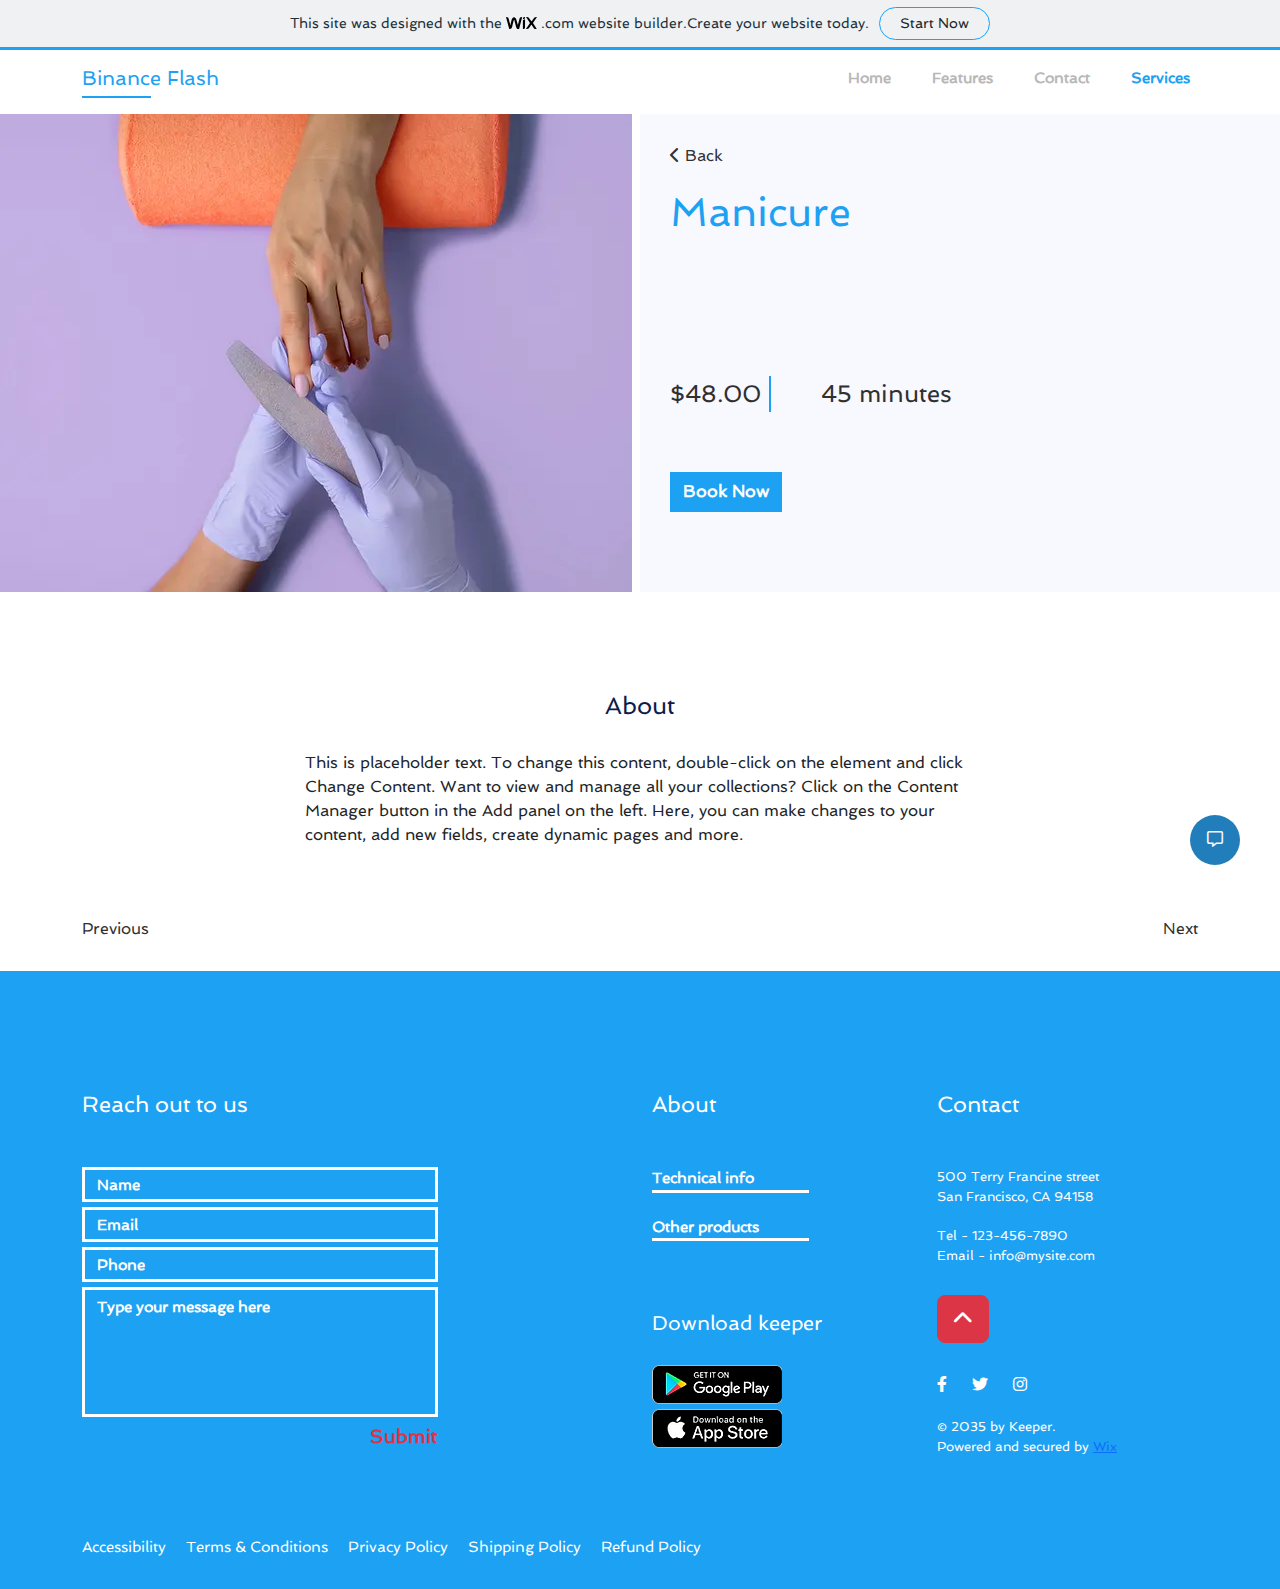
<file: booknow.html>
<!DOCTYPE html>
<html lang="en">
<head>
    <meta charset="UTF-8">
    <meta name="viewport" content="width=device-width, initial-scale=1.0">
    <title>Home | Book Now</title>
    <link rel="stylesheet" href="assets/css/bootstrap.min.css">
    <link rel="stylesheet" href="assets/css/all.min.css">
    <link rel="stylesheet" href="assets/css/style.css">
    <link rel="stylesheet" href="assets/css/media.css">
</head>
<body>
    <!-- ==== HEADER SECTION STARTS ==== -->
 <section class="booknow_section">
    <div class="top_header">
       <div class="container">
        <div class="row">
            <div class="col-md-12">
                <div class="top_header_wrapper d-flex align-items-center justify-content-center">
                  <p>This site was designed with the
                    <svg xmlns="http://www.w3.org/2000/svg"  xmlns:xlink="http://www.w3.org/1999/xlink"  class="wix_svg" viewBox="0 0 28 10.89" aria-label="wix">
                      <path d="M16.02.2c-.55.3-.76.78-.76 2.14a2.17 2.17 0 0 1 .7-.42 3 3 0 0 0 .7-.4A1.62 1.62 0 0 0 17.22 0a3 3 0 0 0-1.18.2z" class="o4sLYL"></path>
                      <path d="M12.77.52a2.12 2.12 0 0 0-.58 1l-1.5 5.8-1.3-4.75a4.06 4.06 0 0 0-.7-1.55 2.08 2.08 0 0 0-2.9 0 4.06 4.06 0 0 0-.7 1.55L3.9 7.32l-1.5-5.8a2.12 2.12 0 0 0-.6-1A2.6 2.6 0 0 0 0 .02l2.9 10.83a3.53 3.53 0 0 0 1.42-.17c.62-.33.92-.57 1.3-2 .33-1.33 1.26-5.2 1.35-5.47a.5.5 0 0 1 .34-.4.5.5 0 0 1 .4.5c.1.3 1 4.2 1.4 5.5.4 1.5.7 1.7 1.3 2a3.53 3.53 0 0 0 1.4.2l2.8-11a2.6 2.6 0 0 0-1.82.53zm4.43 1.26a1.76 1.76 0 0 1-.58.5c-.26.16-.52.26-.8.4a.82.82 0 0 0-.57.82v7.36a2.47 2.47 0 0 0 1.2-.15c.6-.3.75-.6.75-2V1.8zm7.16 3.68L28 .06a3.22 3.22 0 0 0-2.3.42 8.67 8.67 0 0 0-1 1.24l-1.34 1.93a.3.3 0 0 1-.57 0l-1.4-1.93a8.67 8.67 0 0 0-1-1.24 3.22 3.22 0 0 0-2.3-.43l3.6 5.4-3.7 5.4a3.54 3.54 0 0 0 2.32-.48 7.22 7.22 0 0 0 1-1.16l1.33-1.9a.3.3 0 0 1 .57 0l1.37 2a8.2 8.2 0 0 0 1 1.2 3.47 3.47 0 0 0 2.33.5z"></path>
                    </svg>
                     .com website builder.Create your website today.</p>
                  <a href="#" class="btn start_now">Start Now</a>
                </div>
            </div>
        </div>
       </div>
    </div>
   <div class="main_nav">
    <nav class="navbar navbar-expand-lg">
        <div class="container">
          <a class="navbar-brand" href="index.html">Binance Flash</a>
          <button class="navbar-toggler" type="button" data-bs-toggle="collapse" data-bs-target="#navbarSupportedContent" aria-controls="navbarSupportedContent" aria-expanded="false" aria-label="Toggle navigation">
            <span class="navbar-toggler-icon"></span>
          </button>
          <div class="collapse navbar-collapse" id="navbarSupportedContent">
            <ul class="navbar-nav ms-auto mb-2 mb-lg-0">
              <li class="nav-item">
                <a class="nav-link"  href="index.html">Home</a>
              </li>
              <li class="nav-item">
                <a class="nav-link" href="#">Features</a>
              </li>
              <li class="nav-item">
                <a class="nav-link" href="#contact">Contact</a>
              </li>
              <li class="nav-item">
                <a class="nav-link active" aria-current="page" href="service.html">Services</a>
              </li>
            </ul>
          </div>
        </div>
      </nav>
   </div>
 <div class="service_main mt-2">
    <div class="container-fluid">
        <div class="row">
            <div class="col-md-6 p-0">
                <div class="service_item">
                    <div class="service_item_image">
                        <img src="assets/images/img/booknow1.webp" class="img-fluid" alt="service">
                    </div>
                </div>
            </div>
            <div class="col-md-6 p-0">
                <div class="service_item_content">
                    <a href="service.html"> <i class="fa-solid fa-chevron-left"></i> Back</a>
                    <h2>Manicure</h2>
                    <p><span>$48.00</span> <span>45 minutes</span></p>
                    <a href="cart.html" class="btn">Book Now</a>
                </div>
            </div>
        </div>
    </div>
    <div class="container">
        <div class="col-md-12">
            <div class="booknow_about">
                <h2>About</h2>
                <p>This is placeholder text. To change this content, double-click on the element and click Change Content. Want to view and manage all your collections? Click on the Content Manager button in the Add panel on the left. Here, you can make changes to your content, add new fields, create dynamic pages and more.</p>
                <div class="booknow_pagination d-flex justify-content-between">
                    <a href="#">Previous</a>
                    <a href="#">Next</a>
                </div>
            </div>
        </div>
    </div>
 </div>
</section>
 <!-- ==== HEADER SECTION ENDS ==== -->
 <!-- ==== FOOTER SECTION START ==== -->
 <footer id="contact">
  <div class="container">
    <div class="row">

      <div class="col-md-4">
        <div class="footer_left">
          <h3>Reach out to us</h3>
          <form action="">
            <input type="text" class="form-control" placeholder="Name">
            <input type="email" class="form-control" placeholder="Email">
            <input type="text" class="form-control" placeholder="Phone">
            <textarea name="msg" class="form-control" placeholder="Type your message here"></textarea>
           <div class="footer_left_button">
            <a href="#" class="btn">Submit</a>
           </div>
          </form>
        </div>
      </div>

      <div class="col-md-3 ms-auto">
        <div class="footer_middle_top">
          <h3>About</h3>
          <a href="#">Technical info</a>
          <a href="#">Other products</a>
        </div>
        <div class="footer_middle_bottom">
          <h5>Download keeper</h5>
          <a href="#"><img src="assets/images/logo/playstore.webp" class="img-fluid" alt="appstore"></a>
          <a href="#"><img src="assets/images/logo/appstore.webp" class="img-fluid" alt="appstore"></a>
        </div>
      </div>

      <div class="col-md-3">
        <div class="footer_right_top">
          <h3>Contact</h3>
          <p>500 Terry Francine street <br> San Francisco, CA 94158​</p>
          <a href="tel:0122364">Tel - 123-456-7890</a>
          <a href="mailto:abcd@gmail.com">Email - info@mysite.com</a>
        </div>
        <div class="footer_right_bottom">
          <button type="button"class="btn btn-danger btn-floating btn-lg"id="btn-back-to-top">
            <i class="fa-solid fa-chevron-up"></i>
          </button>
          <ul>
            <li><a href="#"><i class="fa-brands fa-facebook-f"></i></a></li>
            <li><a href="#"><i class="fa-brands fa-twitter"></i></a></li>
            <li><a href="#"><i class="fa-brands fa-instagram"></i></a></li>
          </ul>
          <p>© 2035 by Keeper. <br>
            Powered and secured by <a class="footer_wix" href="#">Wix</a></p>
        </div>
      </div>

      <div class="col-md-12">
        <div class="footer_policy">
          <ul>
            <li><a href="#">Accessibility</a></li>
            <li><a href="#">Terms & Conditions</a></li>
            <li><a href="#">Privacy Policy</a></li>
            <li><a href="#">Shipping Policy</a></li>
            <li><a href="#">Refund Policy</a></li>
          </ul>
        </div>
      </div>

    </div>
  </div>
</footer>
<!-- ==== FOOTER SECTION END ==== -->


<!-- chatbot -->
<section>
  <button class="chatbot__button">
    <span class="material-symbols-outlined"><i class="fa-regular fa-message"></i></span>
    <span class="material-symbols-outlined"><i class="fa-solid fa-xmark"></i></span>
  </button>
  <div class="chatbot">
    <div class="chatbot__header">
      <h3 class="chatbox__title">Chatbot</h3>
      <span class="material-symbols-outlined">close</span>
    </div>
    <ul class="chatbot__box">
      <li class="chatbot__chat incoming">
        <span class="material-symbols-outlined">smart_toy</span>
        <p>Hi there. How can I help you today?</p>
      </li>
      <li class="chatbot__chat outgoing">
        <p>...</p>
      </li>
    </ul>
    <div class="chatbot__input-box">
      <textarea
        class="chatbot__textarea"
        placeholder="Enter a message..."
        required
      ></textarea>
      <span id="send-btn" class="material-symbols-outlined">send</span>
    </div>
  </div>
</section>
<!-- chatbot -->

      



<script src="assets/js/bootstrap.min.js"></script>
<script src="assets/js/script.js"></script>
</body>
</html>
</file>
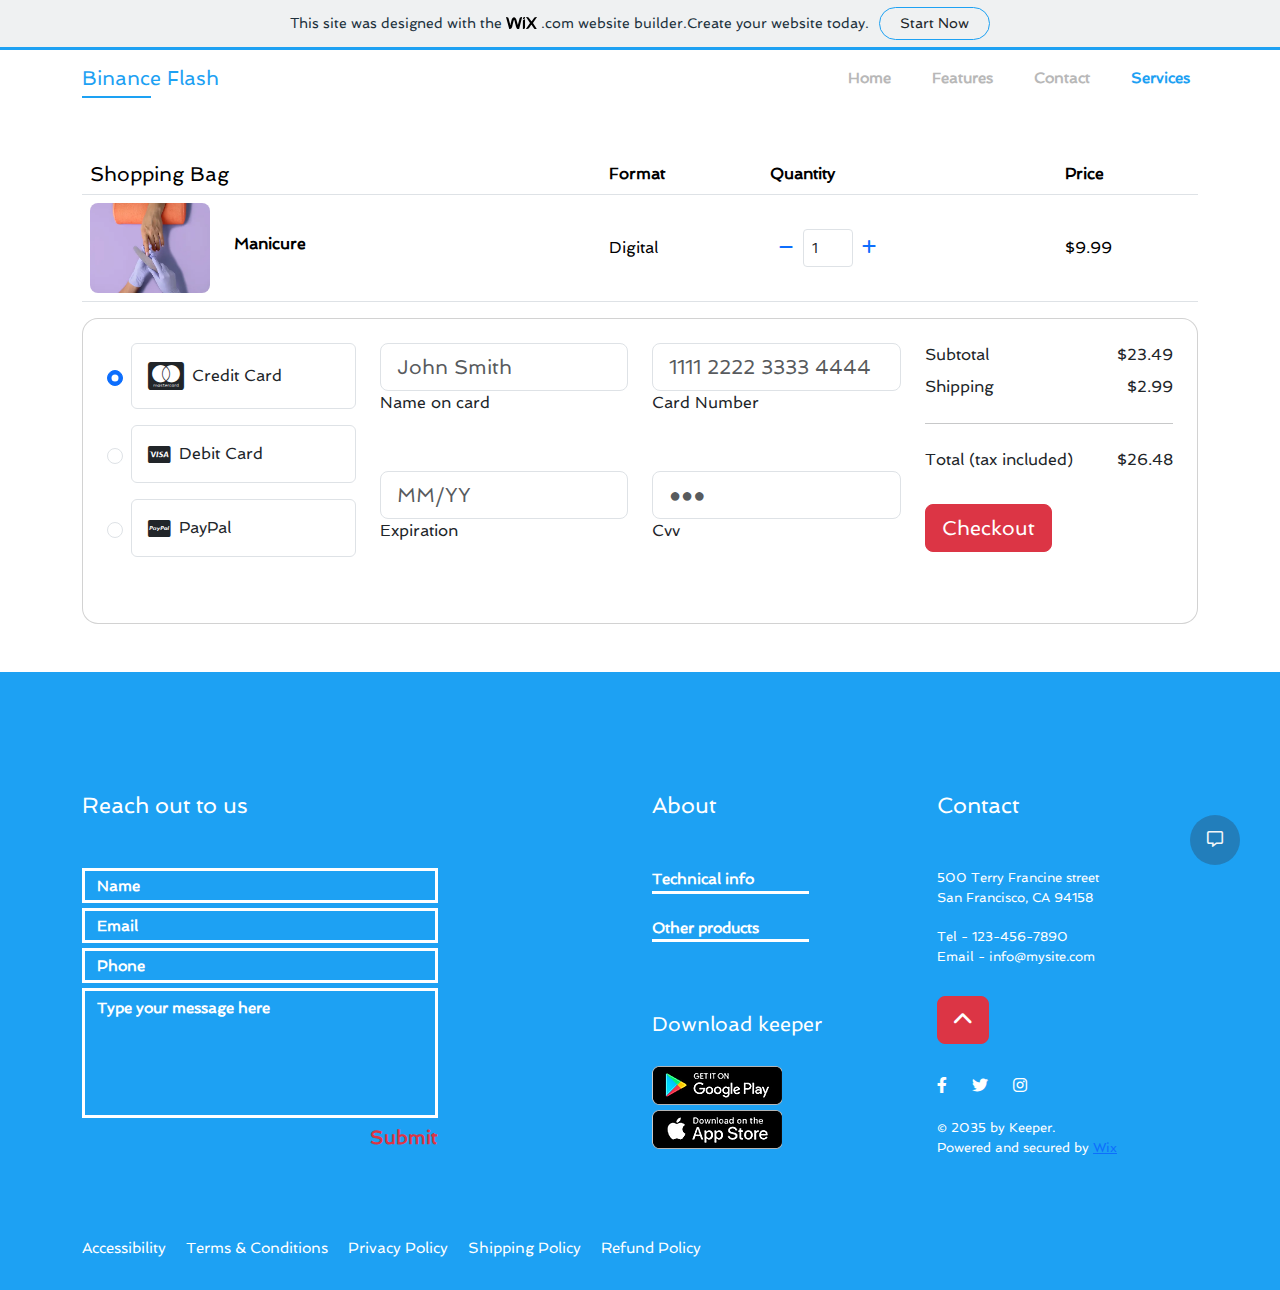
<file: cart.html>
<!DOCTYPE html>
<html lang="en">
<head>
    <meta charset="UTF-8">
    <meta name="viewport" content="width=device-width, initial-scale=1.0">
    <title>Home | Book Now</title>
    <link rel="stylesheet" href="assets/css/bootstrap.min.css">
    <link rel="stylesheet" href="assets/css/all.min.css">
    <link rel="stylesheet" href="assets/css/style.css">
    <link rel="stylesheet" href="assets/css/media.css">
</head>
<body>
    <!-- ==== HEADER SECTION STARTS ==== -->
 <section class="booknow_section">
    <div class="top_header">
       <div class="container">
        <div class="row">
            <div class="col-md-12">
                <div class="top_header_wrapper d-flex align-items-center justify-content-center">
                  <p>This site was designed with the
                    <svg xmlns="http://www.w3.org/2000/svg"  xmlns:xlink="http://www.w3.org/1999/xlink"  class="wix_svg" viewBox="0 0 28 10.89" aria-label="wix">
                      <path d="M16.02.2c-.55.3-.76.78-.76 2.14a2.17 2.17 0 0 1 .7-.42 3 3 0 0 0 .7-.4A1.62 1.62 0 0 0 17.22 0a3 3 0 0 0-1.18.2z" class="o4sLYL"></path>
                      <path d="M12.77.52a2.12 2.12 0 0 0-.58 1l-1.5 5.8-1.3-4.75a4.06 4.06 0 0 0-.7-1.55 2.08 2.08 0 0 0-2.9 0 4.06 4.06 0 0 0-.7 1.55L3.9 7.32l-1.5-5.8a2.12 2.12 0 0 0-.6-1A2.6 2.6 0 0 0 0 .02l2.9 10.83a3.53 3.53 0 0 0 1.42-.17c.62-.33.92-.57 1.3-2 .33-1.33 1.26-5.2 1.35-5.47a.5.5 0 0 1 .34-.4.5.5 0 0 1 .4.5c.1.3 1 4.2 1.4 5.5.4 1.5.7 1.7 1.3 2a3.53 3.53 0 0 0 1.4.2l2.8-11a2.6 2.6 0 0 0-1.82.53zm4.43 1.26a1.76 1.76 0 0 1-.58.5c-.26.16-.52.26-.8.4a.82.82 0 0 0-.57.82v7.36a2.47 2.47 0 0 0 1.2-.15c.6-.3.75-.6.75-2V1.8zm7.16 3.68L28 .06a3.22 3.22 0 0 0-2.3.42 8.67 8.67 0 0 0-1 1.24l-1.34 1.93a.3.3 0 0 1-.57 0l-1.4-1.93a8.67 8.67 0 0 0-1-1.24 3.22 3.22 0 0 0-2.3-.43l3.6 5.4-3.7 5.4a3.54 3.54 0 0 0 2.32-.48 7.22 7.22 0 0 0 1-1.16l1.33-1.9a.3.3 0 0 1 .57 0l1.37 2a8.2 8.2 0 0 0 1 1.2 3.47 3.47 0 0 0 2.33.5z"></path>
                    </svg>
                     .com website builder.Create your website today.</p>
                  <a href="#" class="btn start_now">Start Now</a>
                </div>
            </div>
        </div>
       </div>
    </div>
   <div class="main_nav">
    <nav class="navbar navbar-expand-lg">
        <div class="container">
          <a class="navbar-brand" href="index.html">Binance Flash</a>
          <button class="navbar-toggler" type="button" data-bs-toggle="collapse" data-bs-target="#navbarSupportedContent" aria-controls="navbarSupportedContent" aria-expanded="false" aria-label="Toggle navigation">
            <span class="navbar-toggler-icon"></span>
          </button>
          <div class="collapse navbar-collapse" id="navbarSupportedContent">
            <ul class="navbar-nav ms-auto mb-2 mb-lg-0">
              <li class="nav-item">
                <a class="nav-link"  href="index.html">Home</a>
              </li>
              <li class="nav-item">
                <a class="nav-link" href="#">Features</a>
              </li>
              <li class="nav-item">
                <a class="nav-link" href="#contact">Contact</a>
              </li>
              <li class="nav-item">
                <a class="nav-link active" aria-current="page" href="service.html">Services</a>
              </li>
            </ul>
          </div>
        </div>
      </nav>
   </div>
</section>

<section class="h-100 h-custom">
    <div class="container h-100 py-5">
      <div class="row d-flex justify-content-center align-items-center h-100">
        <div class="col">
  
          <div class="table-responsive">
            <table class="table">
              <thead>
                <tr>
                  <th scope="col" class="h5">Shopping Bag</th>
                  <th scope="col">Format</th>
                  <th scope="col">Quantity</th>
                  <th scope="col">Price</th>
                </tr>
              </thead>
              <tbody>

                <tr>
                  <th scope="row">
                    <div class="d-flex align-items-center">
                      <img src="assets/images/img/service1.webp" class="img-fluid rounded-3"
                        style="width: 120px;" alt="Book">
                      <div class="flex-column ms-4">
                        <p class="mb-2">Manicure</p>
                      </div>
                    </div>
                  </th>
                  <td class="align-middle">
                    <p class="mb-0" style="font-weight: 500;">Digital</p>
                  </td>
                  <td class="align-middle">
                    <div class="d-flex flex-row">
                      <button data-mdb-button-init data-mdb-ripple-init class="btn btn-link px-2"
                        onclick="this.parentNode.querySelector('input[type=number]').stepDown()">
                        <i class="fas fa-minus"></i>
                      </button>
  
                      <input id="form1" min="0" name="quantity" value="1" type="number"
                        class="form-control form-control-sm" style="width: 50px;" />
  
                      <button data-mdb-button-init data-mdb-ripple-init class="btn btn-link px-2"
                        onclick="this.parentNode.querySelector('input[type=number]').stepUp()">
                        <i class="fas fa-plus"></i>
                      </button>
                    </div>
                  </td>
                  <td class="align-middle">
                    <p class="mb-0" style="font-weight: 500;">$9.99</p>
                  </td>
                </tr>

              </tbody>
            </table>
          </div>
  
          <div class="card shadow-2-strong mb-5 mb-lg-0" style="border-radius: 16px;">
            <div class="card-body p-4">
  
              <div class="row">
                <div class="col-md-6 col-lg-4 col-xl-3 mb-4 mb-md-0">
                  <form>
                    <div class="d-flex flex-row pb-3">
                      <div class="d-flex align-items-center pe-2">
                        <input class="form-check-input" type="radio" name="radioNoLabel" id="radioNoLabel1v"
                          value="" aria-label="..." checked />
                      </div>
                      <div class="rounded border w-100 p-3">
                        <p class="d-flex align-items-center mb-0">
                          <i class="fab fa-cc-mastercard fa-2x text-body pe-2"></i>Credit
                          Card
                        </p>
                      </div>
                    </div>
                    <div class="d-flex flex-row pb-3">
                      <div class="d-flex align-items-center pe-2">
                        <input class="form-check-input" type="radio" name="radioNoLabel" id="radioNoLabel2v"
                          value="" aria-label="..." />
                      </div>
                      <div class="rounded border w-100 p-3">
                        <p class="d-flex align-items-center mb-0">
                          <i class="fab fa-cc-visa fa-2x fa-lg text-body pe-2"></i>Debit Card
                        </p>
                      </div>
                    </div>
                    <div class="d-flex flex-row">
                      <div class="d-flex align-items-center pe-2">
                        <input class="form-check-input" type="radio" name="radioNoLabel" id="radioNoLabel3v"
                          value="" aria-label="..." />
                      </div>
                      <div class="rounded border w-100 p-3">
                        <p class="d-flex align-items-center mb-0">
                          <i class="fab fa-cc-paypal fa-2x fa-lg text-body pe-2"></i>PayPal
                        </p>
                      </div>
                    </div>
                  </form>
                </div>
                <div class="col-md-6 col-lg-4 col-xl-6">
                  <div class="row">
                    <div class="col-12 col-xl-6">
                      <div data-mdb-input-init class="form-outline mb-4 mb-xl-5">
                        <input type="text" id="typeName" class="form-control form-control-lg" siez="17"
                          placeholder="John Smith" />
                        <label class="form-label" for="typeName">Name on card</label>
                      </div>
  
                      <div data-mdb-input-init class="form-outline mb-4 mb-xl-5">
                        <input type="text" id="typeExp" class="form-control form-control-lg" placeholder="MM/YY"
                          size="7" id="exp" minlength="7" maxlength="7" />
                        <label class="form-label" for="typeExp">Expiration</label>
                      </div>
                    </div>
                    <div class="col-12 col-xl-6">
                      <div data-mdb-input-init class="form-outline mb-4 mb-xl-5">
                        <input type="text" id="typeText" class="form-control form-control-lg" siez="17"
                          placeholder="1111 2222 3333 4444" minlength="19" maxlength="19" />
                        <label class="form-label" for="typeText">Card Number</label>
                      </div>
  
                      <div data-mdb-input-init class="form-outline mb-4 mb-xl-5">
                        <input type="password" id="typeText" class="form-control form-control-lg"
                          placeholder="&#9679;&#9679;&#9679;" size="1" minlength="3" maxlength="3" />
                        <label class="form-label" for="typeText">Cvv</label>
                      </div>
                    </div>
                  </div>
                </div>
                <div class="col-lg-4 col-xl-3">
                  <div class="d-flex justify-content-between" style="font-weight: 500;">
                    <p class="mb-2">Subtotal</p>
                    <p class="mb-2">$23.49</p>
                  </div>
  
                  <div class="d-flex justify-content-between" style="font-weight: 500;">
                    <p class="mb-0">Shipping</p>
                    <p class="mb-0">$2.99</p>
                  </div>
  
                  <hr class="my-4">
  
                  <div class="d-flex justify-content-between mb-4" style="font-weight: 500;">
                    <p class="mb-2">Total (tax included)</p>
                    <p class="mb-2">$26.48</p>
                  </div>
  
                  <button  type="button" data-mdb-button-init data-mdb-ripple-init class="btn btn-danger btn-block btn-lg">
                    <div class="d-flex justify-content-between">
                      <span>Checkout</span>
                    </div>
                  </button>
  
                </div>
              </div>
  
            </div>
          </div>
  
        </div>
      </div>
    </div>
  </section>
 <!-- ==== HEADER SECTION ENDS ==== -->
 <!-- ==== FOOTER SECTION START ==== -->
 <footer id="contact">
  <div class="container">
    <div class="row">

      <div class="col-md-4">
        <div class="footer_left">
          <h3>Reach out to us</h3>
          <form action="">
            <input type="text" class="form-control" placeholder="Name">
            <input type="email" class="form-control" placeholder="Email">
            <input type="text" class="form-control" placeholder="Phone">
            <textarea name="msg" class="form-control" placeholder="Type your message here"></textarea>
           <div class="footer_left_button">
            <a href="#" class="btn">Submit</a>
           </div>
          </form>
        </div>
      </div>

      <div class="col-md-3 ms-auto">
        <div class="footer_middle_top">
          <h3>About</h3>
          <a href="#">Technical info</a>
          <a href="#">Other products</a>
        </div>
        <div class="footer_middle_bottom">
          <h5>Download keeper</h5>
          <a href="#"><img src="assets/images/logo/playstore.webp" class="img-fluid" alt="appstore"></a>
          <a href="#"><img src="assets/images/logo/appstore.webp" class="img-fluid" alt="appstore"></a>
        </div>
      </div>

      <div class="col-md-3">
        <div class="footer_right_top">
          <h3>Contact</h3>
          <p>500 Terry Francine street <br> San Francisco, CA 94158​</p>
          <a href="tel:0122364">Tel - 123-456-7890</a>
          <a href="mailto:abcd@gmail.com">Email - info@mysite.com</a>
        </div>
        <div class="footer_right_bottom">
          <button type="button"class="btn btn-danger btn-floating btn-lg"id="btn-back-to-top">
            <i class="fa-solid fa-chevron-up"></i>
          </button>
          <ul>
            <li><a href="#"><i class="fa-brands fa-facebook-f"></i></a></li>
            <li><a href="#"><i class="fa-brands fa-twitter"></i></a></li>
            <li><a href="#"><i class="fa-brands fa-instagram"></i></a></li>
          </ul>
          <p>© 2035 by Keeper. <br>
            Powered and secured by <a class="footer_wix" href="#">Wix</a></p>
        </div>
      </div>

      <div class="col-md-12">
        <div class="footer_policy">
          <ul>
            <li><a href="#">Accessibility</a></li>
            <li><a href="#">Terms & Conditions</a></li>
            <li><a href="#">Privacy Policy</a></li>
            <li><a href="#">Shipping Policy</a></li>
            <li><a href="#">Refund Policy</a></li>
          </ul>
        </div>
      </div>

    </div>
  </div>
</footer>
<!-- ==== FOOTER SECTION END ==== -->

<!-- chatbot -->
<section>
  <button class="chatbot__button">
    <span class="material-symbols-outlined"><i class="fa-regular fa-message"></i></span>
    <span class="material-symbols-outlined"><i class="fa-solid fa-xmark"></i></span>
  </button>
  <div class="chatbot">
    <div class="chatbot__header">
      <h3 class="chatbox__title">Chatbot</h3>
      <span class="material-symbols-outlined">close</span>
    </div>
    <ul class="chatbot__box">
      <li class="chatbot__chat incoming">
        <span class="material-symbols-outlined">smart_toy</span>
        <p>Hi there. How can I help you today?</p>
      </li>
      <li class="chatbot__chat outgoing">
        <p>...</p>
      </li>
    </ul>
    <div class="chatbot__input-box">
      <textarea
        class="chatbot__textarea"
        placeholder="Enter a message..."
        required
      ></textarea>
      <span id="send-btn" class="material-symbols-outlined">send</span>
    </div>
  </div>
</section>
<!-- chatbot -->

      



<script src="assets/js/bootstrap.min.js"></script>
<script src="assets/js/script.js"></script>
</body>
</html>
</file>
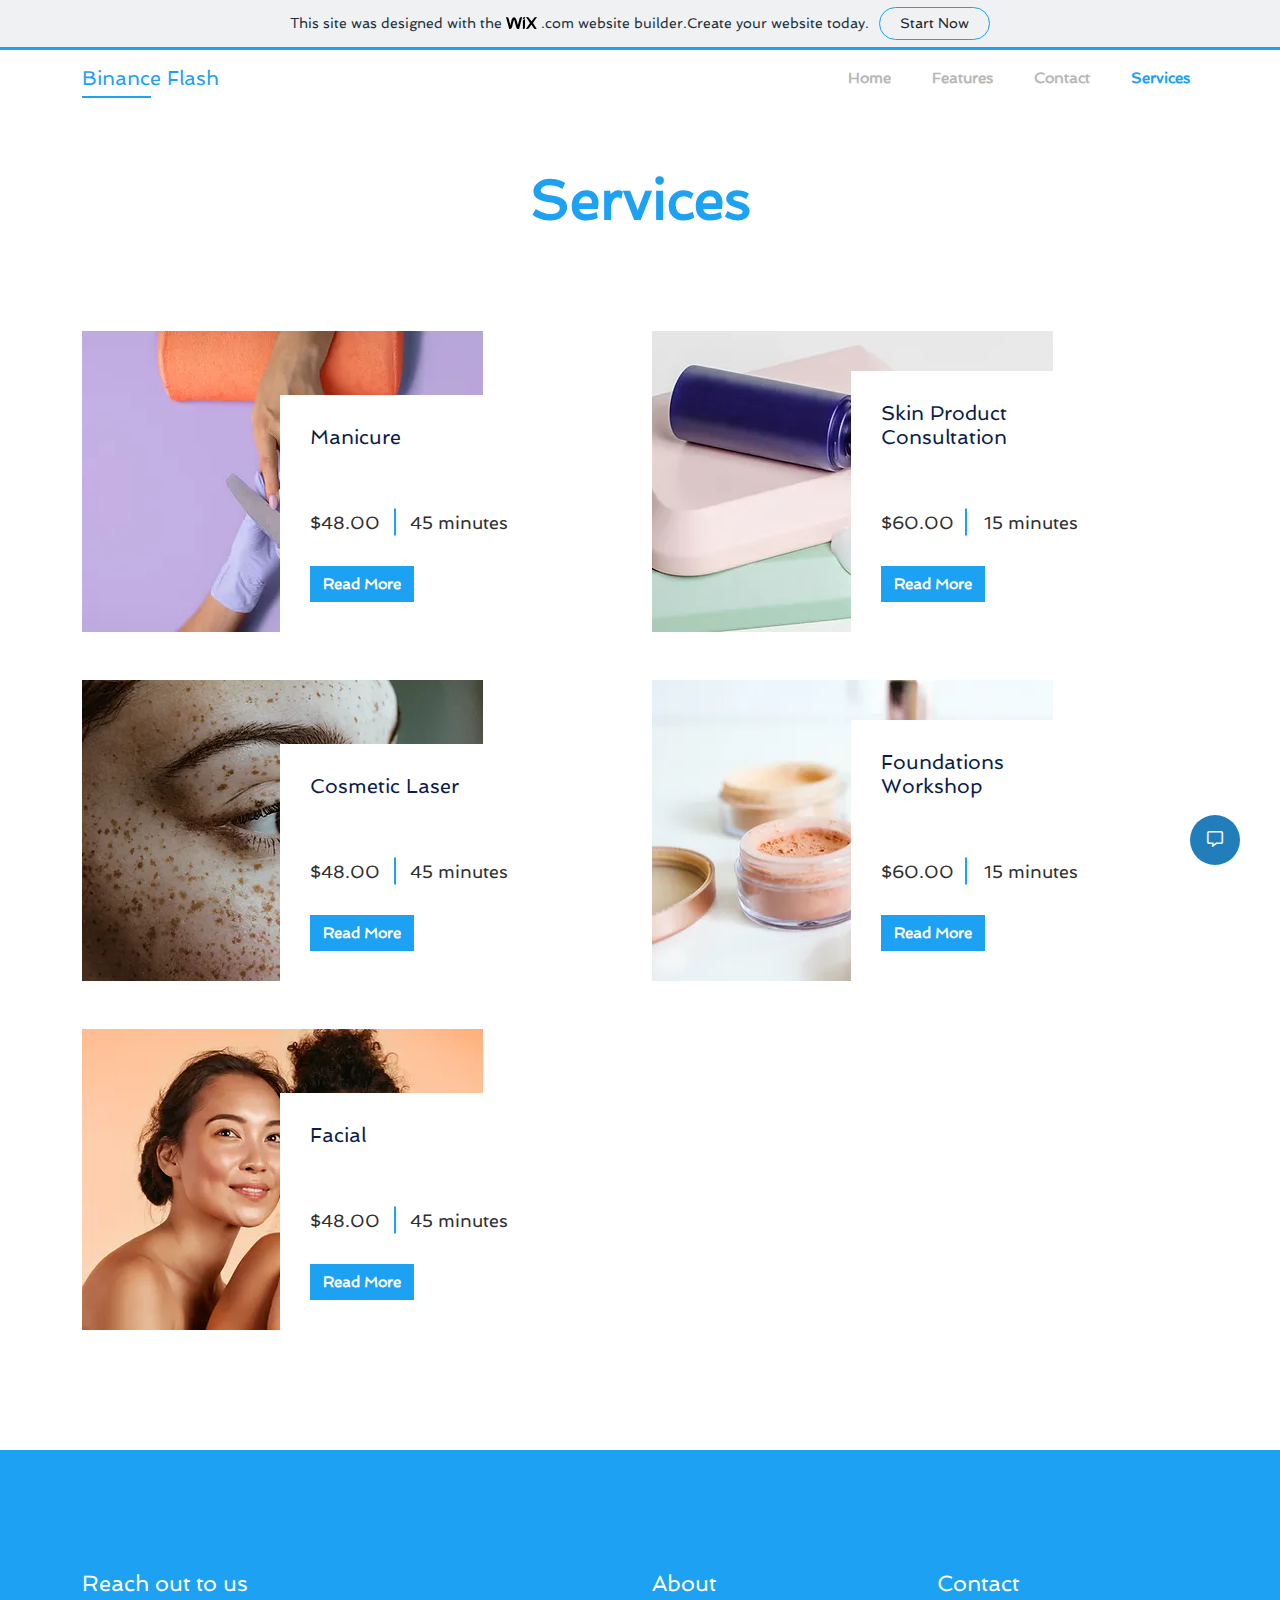
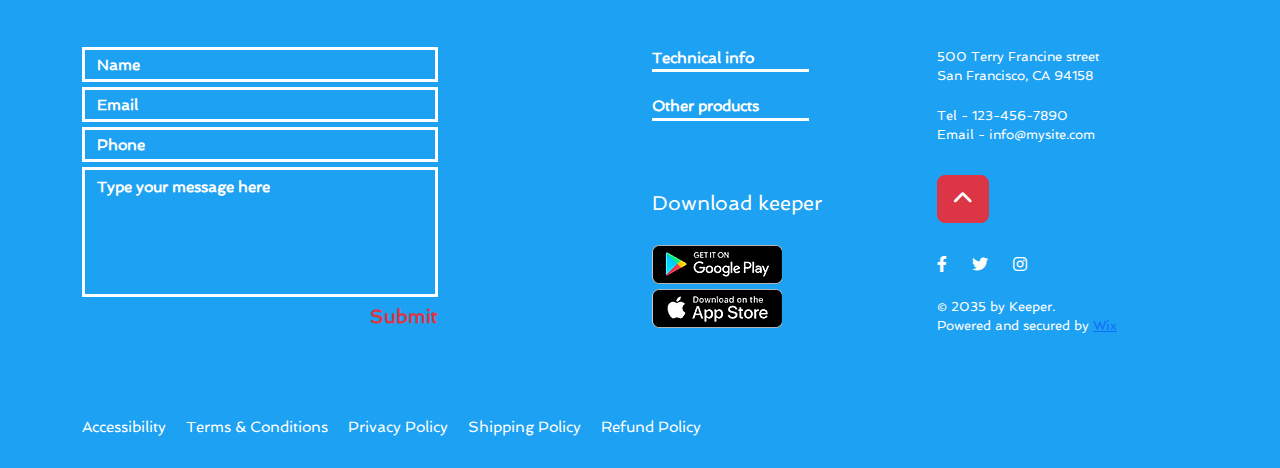
<file: service.html>
<!DOCTYPE html>
<html lang="en">
<head>
    <meta charset="UTF-8">
    <meta name="viewport" content="width=device-width, initial-scale=1.0">
    <title>Home | Service</title>
    <link rel="stylesheet" href="assets/css/bootstrap.min.css">
    <link rel="stylesheet" href="assets/css/all.min.css">
    <link rel="stylesheet" href="assets/css/style.css">
    <link rel="stylesheet" href="assets/css/media.css">
</head>
<body>
    <!-- ==== HEADER SECTION STARTS ==== -->
 <section class="service_section">
    <div class="top_header">
       <div class="container">
        <div class="row">
            <div class="col-md-12">
                <div class="top_header_wrapper d-flex align-items-center justify-content-center">
                  <p>This site was designed with the
                    <svg xmlns="http://www.w3.org/2000/svg"  xmlns:xlink="http://www.w3.org/1999/xlink"  class="wix_svg" viewBox="0 0 28 10.89" aria-label="wix">
                      <path d="M16.02.2c-.55.3-.76.78-.76 2.14a2.17 2.17 0 0 1 .7-.42 3 3 0 0 0 .7-.4A1.62 1.62 0 0 0 17.22 0a3 3 0 0 0-1.18.2z" class="o4sLYL"></path>
                      <path d="M12.77.52a2.12 2.12 0 0 0-.58 1l-1.5 5.8-1.3-4.75a4.06 4.06 0 0 0-.7-1.55 2.08 2.08 0 0 0-2.9 0 4.06 4.06 0 0 0-.7 1.55L3.9 7.32l-1.5-5.8a2.12 2.12 0 0 0-.6-1A2.6 2.6 0 0 0 0 .02l2.9 10.83a3.53 3.53 0 0 0 1.42-.17c.62-.33.92-.57 1.3-2 .33-1.33 1.26-5.2 1.35-5.47a.5.5 0 0 1 .34-.4.5.5 0 0 1 .4.5c.1.3 1 4.2 1.4 5.5.4 1.5.7 1.7 1.3 2a3.53 3.53 0 0 0 1.4.2l2.8-11a2.6 2.6 0 0 0-1.82.53zm4.43 1.26a1.76 1.76 0 0 1-.58.5c-.26.16-.52.26-.8.4a.82.82 0 0 0-.57.82v7.36a2.47 2.47 0 0 0 1.2-.15c.6-.3.75-.6.75-2V1.8zm7.16 3.68L28 .06a3.22 3.22 0 0 0-2.3.42 8.67 8.67 0 0 0-1 1.24l-1.34 1.93a.3.3 0 0 1-.57 0l-1.4-1.93a8.67 8.67 0 0 0-1-1.24 3.22 3.22 0 0 0-2.3-.43l3.6 5.4-3.7 5.4a3.54 3.54 0 0 0 2.32-.48 7.22 7.22 0 0 0 1-1.16l1.33-1.9a.3.3 0 0 1 .57 0l1.37 2a8.2 8.2 0 0 0 1 1.2 3.47 3.47 0 0 0 2.33.5z"></path>
                    </svg>
                     .com website builder.Create your website today.</p>
                  <a href="#" class="btn start_now">Start Now</a>
                </div>
            </div>
        </div>
       </div>
    </div>
   <div class="main_nav">
    <nav class="navbar navbar-expand-lg">
        <div class="container">
          <a class="navbar-brand" href="index.html">Binance Flash</a>
          <button class="navbar-toggler" type="button" data-bs-toggle="collapse" data-bs-target="#navbarSupportedContent" aria-controls="navbarSupportedContent" aria-expanded="false" aria-label="Toggle navigation">
            <span class="navbar-toggler-icon"></span>
          </button>
          <div class="collapse navbar-collapse" id="navbarSupportedContent">
            <ul class="navbar-nav ms-auto mb-2 mb-lg-0">
              <li class="nav-item">
                <a class="nav-link"  href="index.html">Home</a>
              </li>
              <li class="nav-item">
                <a class="nav-link" href="#">Features</a>
              </li>
              <li class="nav-item">
                <a class="nav-link" href="#contact">Contact</a>
              </li>
              <li class="nav-item">
                <a class="nav-link active" aria-current="page" href="service.html">Services</a>
              </li>
            </ul>
          </div>
        </div>
      </nav>
   </div>
 <div class="service_main">
    <div class="container">
        <div class="row gy-5">
            <div class="col-md-12 text-center">
                <h1>Services</h1>
            </div>
            <div class="col-md-6">
                <div class="service_item">
                    <div class="service_item_image">
                        <img src="assets/images/img/service1.webp" class="img-fluid" alt="service">
                    </div>
                    <div class="service_item_content">
                        <h2>Manicure</h2>
                        <p><span>$48.00</span> <span>45 minutes</span></p>
                        <a href="booknow.html" class="btn">Read More</a>
                    </div>
                </div>
            </div>
            <div class="col-md-6">
              <div class="service_item">
                  <div class="service_item_image">
                      <img src="assets/images/img/service2.webp" class="img-fluid" alt="service">
                  </div>
                  <div class="service_item_content">
                      <h2>Skin Product <br> Consultation</h2>
                      <p><span>$60.00</span> <span>15 minutes</span></p>
                      <a href="#" class="btn">Read More</a>
                  </div>
              </div>
            </div>
            <div class="col-md-6">
            <div class="service_item">
                <div class="service_item_image">
                    <img src="assets/images/img/service3.webp" class="img-fluid" alt="service">
                </div>
                <div class="service_item_content">
                    <h2>
                      Cosmetic Laser</h2>
                    <p><span>$48.00</span> <span>45 minutes</span></p>
                    <a href="#" class="btn">Read More</a>
                </div>
            </div>
            </div>
            <div class="col-md-6">
          <div class="service_item">
              <div class="service_item_image">
                  <img src="assets/images/img/service4.webp" class="img-fluid" alt="service">
              </div>
              <div class="service_item_content">
                  <h2>Foundations <br> Workshop</h2>
                  <p><span>$60.00</span> <span>15 minutes</span></p>
                  <a href="#" class="btn">Read More</a>
              </div>
          </div>
            </div>
            <div class="col-md-6">
              <div class="service_item">
                  <div class="service_item_image">
                      <img src="assets/images/img/service5.webp" class="img-fluid" alt="service">
                  </div>
                  <div class="service_item_content">
                      <h2>Facial</h2>
                      <p><span>$48.00</span> <span>45 minutes</span></p>
                      <a href="#" class="btn">Read More</a>
                  </div>
              </div>
              </div>
        </div>
    </div>
 </div>
</section>
 <!-- ==== HEADER SECTION ENDS ==== -->
 <!-- ==== FOOTER SECTION START ==== -->
 <footer id="contact">
  <div class="container">
    <div class="row">

      <div class="col-md-4">
        <div class="footer_left">
          <h3>Reach out to us</h3>
          <form action="#">
            <input type="text" class="form-control" placeholder="Name">
            <input type="email" class="form-control" placeholder="Email">
            <input type="text" class="form-control" placeholder="Phone">
            <textarea name="msg" class="form-control" placeholder="Type your message here"></textarea>
           <div class="footer_left_button">
            <a href="#" class="btn">Submit</a>
           </div>
          </form>
        </div>
      </div>

      <div class="col-md-3 ms-auto">
        <div class="footer_middle_top">
          <h3>About</h3>
          <a href="#">Technical info</a>
          <a href="#">Other products</a>
        </div>
        <div class="footer_middle_bottom">
          <h5>Download keeper</h5>
          <a href="#"><img src="assets/images/logo/playstore.webp" class="img-fluid" alt="appstore"></a>
          <a href="#"><img src="assets/images/logo/appstore.webp" class="img-fluid" alt="appstore"></a>
        </div>
      </div>

      <div class="col-md-3">
        <div class="footer_right_top">
          <h3>Contact</h3>
          <p>500 Terry Francine street <br> San Francisco, CA 94158​</p>
          <a href="tel:0122364">Tel - 123-456-7890</a>
          <a href="mailto:abcd@gmail.com">Email - info@mysite.com</a>
        </div>
        <div class="footer_right_bottom">
          <button type="button" class="btn btn-danger btn-floating btn-lg" id="btn-back-to-top">
            <i class="fa-solid fa-chevron-up"></i>
          </button>
          <ul>
            <li><a href="#"><i class="fa-brands fa-facebook-f"></i></a></li>
            <li><a href="#"><i class="fa-brands fa-twitter"></i></a></li>
            <li><a href="#"><i class="fa-brands fa-instagram"></i></a></li>
          </ul>
          <p>© 2035 by Keeper. <br>
            Powered and secured by <a class="footer_wix" href="#">Wix</a></p>
        </div>
      </div>

      <div class="col-md-12">
        <div class="footer_policy">
          <ul>
            <li><a href="#">Accessibility</a></li>
            <li><a href="#">Terms & Conditions</a></li>
            <li><a href="#">Privacy Policy</a></li>
            <li><a href="#">Shipping Policy</a></li>
            <li><a href="#">Refund Policy</a></li>
          </ul>
        </div>
      </div>

    </div>
  </div>
</footer>
<!-- ==== FOOTER SECTION END ==== -->


<!-- chatbot -->
<section>
  <button class="chatbot__button">
    <span class="material-symbols-outlined"><i class="fa-regular fa-message"></i></span>
    <span class="material-symbols-outlined"><i class="fa-solid fa-xmark"></i></span>
  </button>
  <div class="chatbot">
    <div class="chatbot__header">
      <h3 class="chatbox__title">Chatbot</h3>
      <span class="material-symbols-outlined">close</span>
    </div>
    <ul class="chatbot__box">
      <li class="chatbot__chat incoming">
        <span class="material-symbols-outlined">smart_toy</span>
        <p>Hi there. How can I help you today?</p>
      </li>
      <li class="chatbot__chat outgoing">
        <p>...</p>
      </li>
    </ul>
    <div class="chatbot__input-box">
      <textarea
        class="chatbot__textarea"
        placeholder="Enter a message..."
        required
      ></textarea>
      <span id="send-btn" class="material-symbols-outlined">send</span>
    </div>
  </div>
</section>
<!-- chatbot -->

      



<script src="assets/js/bootstrap.min.js"></script>
<script src="assets/js/script.js"></script>
</body>
</html>
</file>
<file: assets/css/style.css>
@import url('https://fonts.googleapis.com/css2?family=Spinnaker&display=swap');
*{
    margin: 0;
    padding: 0;
    box-sizing: border-box;
}
body {
    font-family: "Spinnaker", sans-serif;
}
:root {
    --primary:#1DA1f3;
    --secondary:#EA738D;
    
}
h1, h2, h3, h4, h5, h6, p, ul, li{
    margin: 0;
    padding: 0;
}
/* ====HEADER SECTION STARTS ==== */
header {
    background-image: url(../images/bg/header-bg.jpg);
    background-position: center;
    background-repeat: no-repeat;
    background-size: cover;
    position: relative;
    overflow: hidden;
}
header::after {
    position: absolute;
    content: '';
    top: 0;
    left: 0;
    width: 100%;
    height: 100%;
    background: black;
    opacity: .7;
}
.top_header {
    position: fixed;
    top: 0;
    z-index: 999;
    align-items: center;
    background: #eff1f2;
    border-bottom: 3px solid var(--primary);
    box-sizing: border-box;
    display: flex;
    height: 50px;
    justify-content: center;
    width: 100%;
}
.top_header_wrapper {

}
.top_header_wrapper p { 
    font-size: 14px;
    color: #20303c;
}
.wix_svg {
    width: 31px;
    margin-top: -4px;
}
.start_now {
    border: 1px solid var(--primary);
    border-radius: 20px;
    padding: 5px 20px;
    margin-left: 10px;
    font-size: 14px;
    font-weight: 500;
}
.start_now:hover {
    background: var(--primary);
    border-color: var(--primary);
    color: white;
}
.main_nav {
    margin-top: 50px;
    position: relative;
    z-index: 1;
}
.navbar-brand {
    position: relative;
    color: var(--primary);
    transition: .3s all ease-in-out;
}
.navbar-brand::after {
    content:'';
    position: absolute;
    bottom: 0;
    left: 0;
    height: 2px;
    width: 50%;
    background-color: var(--primary);
    transition: .3s all ease-in-out;
}
.navbar-brand:hover {
    color: white;
}
.navbar-brand:hover::after{
    background: white;
}
.navbar-nav{}
.nav-item {}
.nav-link {
    font-size: 15px;
    color: rgb(184,184,184);
    font-weight: 600;
    margin-left: 25px;
    transition: .3s all ease-in-out;
}
.nav-link:hover {
    color: var(--primary);
}
.nav-link.active {
    color: var(--primary) !important;
}
.header_content {
    margin-top: 50px;
    position: relative;
    z-index: 1;
}
.header_content h4{
    color: white;
    line-height: 1.1em;
    font-size: 40px;
    margin: auto;
    margin-top: 50px;
}
.header_content h6{
    color: white;
    font-size: 18px;
    line-height: 1.4em;
    margin-top: 15px;
    margin-bottom: 40px;
}
.download_apps {
    gap: 12px;
    margin-bottom: 20px;
}
.home_phone {
    margin-bottom: -20px;
    width: 286px;
    height: 569px;
    object-fit: cover;
}
/* ====HEADER SECTION ENDS ==== */
/* ====FEATURES SECTION STARTS ==== */
.features_section {
    padding: 120px 0 50px 0;
}
.features_firstrow_left {}
.common_heading{
    position: relative;
    font-size: 28px;
    color: #0b1c4d;
    margin-bottom: 40px;
    font-weight: 700;
}
.common_heading::after {
    position: absolute;
    content: '';
    bottom:-10px;
    left: 0;
    width: 0%;
    height: 3px;
    background-color: var(--primary);
    animation-name: rightfill;
    animation-duration: 2s;
    animation-fill-mode: forwards;
    animation-delay: 2s;
    animation-iteration-count: 2;
}
@keyframes rightfill {
    0%{
        width: 0%;
    }
    100%{
        width: 75%;
    }
}

.features_firstrow_left p {
    line-height: 1.5em;
    width: 60%;
    font-size: 15px;
    color: #0b1c4d;
}
.features_firstrow_right {
    position: relative;
    text-align: center;
}
.features_firstrow_right h3 {
    position: absolute;
    left: 40%;
    top: 50%;
    transform: translate(-50%, -50%);
    color: var(--primary);
    font-size: 155px;
}
.features_firstrow_right_list ul {
}
.features_firstrow_right_list li {
    font-size: 22px;
    color: #0b1c4d;
    list-style-type: none;
    font-weight: 600;
    margin-bottom: 10px;
}
.firstrow_right_arrow {
    width: 268px;
    text-align: center;
    height: 400px;
    fill: var(--secondary);
}
.firstrow_tick {
    position: absolute;
    width: 30px;
    fill: var(--secondary);
    right: 40px;
}
.firstrow_plus {
    height: 35px;
    width: 35px;
    position: absolute;
    bottom: 0;
    fill: var(--primary);
}
.features_secontrow_left {
    position: relative;
    margin-top: 130px;
}
.features_secontrow_left h2 {
    font-size: 155px;
    position: absolute;
    top: -100px;
    left: 0;
    color: var(--primary);
}
.features_secontrow_left_list{
    position: absolute;
    bottom: -25px;
    right: 0;
}
.features_secontrow_left_list li {
    text-align: end;
    font-size: 22px;
    color: #0b1c4d;
    list-style-type: none;
    font-weight: 600;
    margin-bottom: 10px;
}
.two_box_shape {
    width: 300px;
    height: 300px;
    fill: var(--secondary);
}
.x_shape {
    width: 35px;
    fill: var(--primary);
    position: absolute;
    left: -80px;
    top: 50%;
    transform: translateY(-50%);
}
.features_thirdrow_left {
    margin-top: 130px;
}
.features_thirdrow_left p {}

.features_secontrow_right {
    margin-top: 130px;
}
.features_secontrow_right p {
    margin-top: 30px;
}
.features_thirdrow_right {
    position: relative;
    margin-top: 130px;
}
.features_thirdrow_right h2 {
    font-size: 155px;
    color: var(--primary);
    position: absolute;
    right: 0%;
    top: 40%;
    transform: translate(-50%, -50%);
}
.features_thirdrow_right ul {
    margin-top: -60px;
}
.features_thirdrow_right li {
    text-align: start;
    font-size: 22px;
    color: #0b1c4d;
    list-style-type: none;
    font-weight: 600;
    margin-bottom: 10px;
}
.shape_three {
    width: 400px;
    height: 400px;
    fill: var(--secondary);
}
.thirdrow_plus_shape {
    width: 35px;
    fill: var(--primary);
    position: absolute;
    top: -75px;
    right: 50px;
}

/* ====FEATURES SECTION ENDS ==== */


/* ====BRAND SECTION STARTS ==== */
.brand_section {
    background-color: rgb(240,240,240);
    padding: 70px 0 100px 0;
}
.brand_section span {
    margin-bottom: 50px;
    display: block;
}
.brand_section ul {
    display: flex;
    list-style: none;
    justify-content: center;
    gap: 25px;
    filter: brightness(3);
}
.brand_section li {}
/* ====BRAND SECTION ENDS ==== */


/* ====SECURITY SECTION STARTS ==== */
.security_section {
    padding: 120px 0 20px 0;
}
.security_shape_wrapper {
    position: relative;
}
.security_shape {
    fill: var(--secondary);
    width: 250px;
    height: 250px;
}
.security_tick_shape {
    position: absolute;
    width: 40px;
    fill: var(--primary);
    left: 40%;
}
.security_content {}
.security_content h5 {
    color: #0b1c4d;
    font-size: 22px;
    width: 80%;
    font-weight: 600;
    line-height: 30px;
}

/* ====SECURITY SECTION ENDS ==== */


/* ====FOOTER SECTION STARTS ==== */
footer {
    padding: 120px 0 30px 0;
    background: var(--primary);
}
/* back to top */
#btn-back-to-top {
    margin: 30px 0;
  }
/* back to top */
footer h3 {
    font-size: 22px;
    color: white;
    margin-bottom: 50px;
}
.footer_left {}
.footer_left form {}
.footer_left input {
    background: transparent;
    border-radius: 0;
    border: 3px solid white;
    margin-bottom: 5px;
    height: 35px;
}
.footer_left input::placeholder {
    color: white;
    font-size: 15px;
    font-weight: 600;
}
.footer_left input:focus {
    background: transparent;
    box-shadow: none;
    border-color: var(--secondary);
    color: white;
}
.footer_left textarea {
    background: transparent;
    border-radius: 0;
    border: 3px solid white;
    margin-bottom: 5px;
    resize: none;
    color: white;
    height: 130px;
}
.footer_left textarea::placeholder {
    color: white;
    font-size: 15px;
    font-weight: 700;
}
.footer_left textarea:focus {
    background: transparent;
    box-shadow: none;
    border-color: var(--secondary);
    color: white;
}
.footer_left_button {
    display: flex;
    justify-content: end;
}
.footer_left .btn {
    color: #DC3545;
    font-size: 19px;
    font-weight: 600;
    padding: 0;
    transition: .3s all ease-in-out;
}
.footer_left .btn:hover {
    color: var(--secondary);
}


.footer_middle_top {}
.footer_middle_top a {
    display: block;
    position: relative;
    text-decoration: none;
    color: white;
    font-size: 15px;
    font-weight: 600;
    margin-bottom: 23px;
    width: 60%;
    border-bottom: 3px solid white;
    transition: .3s all ease-in-out;
}
.footer_middle_top a:hover {
    background: var(--secondary);
    border-color:var(--secondary);
}
.footer_middle_bottom {
    color: white;
}
.footer_middle_bottom a {
    width: 100%;
    display: flex;
    margin-top: 5px;
}
.footer_middle_bottom h5 {
    margin: 70px 0 30px 0;
}

.footer_right_top {
}
.footer_right_top p {
    font-size: 13px;
    color: white;
    margin-bottom: 20px;
}
.footer_right_top a {
    text-decoration: none;
    color: white;
    font-size: 13px;
    display: block;
}


.footer_right_bottom {}
.footer_right_bottom h2 {
    color: white;
    margin: 30px 0;
}
.footer_right_bottom ul {
    list-style: none;
    display: flex;
    align-items: center;
    margin-bottom: 20px;
    gap: 25px;
}
.footer_right_bottom li{}
.footer_right_bottom li a {
    text-decoration: none;
    color: white;
    transition: .3s all ease-in-out;
}
.footer_right_bottom a:hover {
    color: var(--secondary);
}
.footer_right_bottom p {
    color: white;
    font-size: 13px;
}
.footer_wix {
    text-decoration: underline !important;
}
.footer_policy {
    padding-top: 80px;
}
.footer_policy ul{
    display: flex;
    list-style: none;
    align-items: center;
    gap: 20px;
    font-size: 15px;
}
.footer_policy li{}
.footer_policy a{
    text-decoration: none;
    color: white;
}
/* ====FOOTER SECTION ENDS ==== */



/* ==== SERVICE SECTION STARTS ==== */
.service_main {
    padding: 0 0 120px 0;
}
.service_main h1 {
    font-size: 56px;
    font-weight: 700;
    color: var(--primary);
    margin: 60px 0 50px 0;
}
.service_item {
    position: relative;
}
.service_item_image {}
.service_item_content {
    position: absolute;
    right: 0;
    bottom: 0;
    padding: 30px 20px 30px 30px;
    margin-right: 100px;
    background: white;
}
.service_item_content h2 {
    font-size: 20px;
    color: #0b1c4d;
}
.service_item_content p {
    position: relative;
    font-size: 18px;
    display: flex;
    gap: 30px;
    margin: 60px 0px 30px 0;
    color: #303030;
}
.service_item_content p::after {
    position: absolute;
    content: '';
    top: 50%;
    left: 43%;
    transform: translate(-50%,-50%);
    height: 100%;
    width: 2px;
    background: var(--primary);
}
.service_item_content span {}
.service_item_content .btn{
    border-radius: 0;
    font-size: 15px;
    font-weight: 600;
    background: var(--primary);
    color: white !important;
    transition: .3s all ease-in-out;
}
.service_item_content .btn:hover {
    background: var(--primary);
    opacity: .6;
}

/* ====SERVICE SECTION ENDS ==== */


/* ====BOOK NOW SECTION START ==== */
.booknow_section {}
.booknow_section .service_main {
    padding: 0;
}
.booknow_section .service_item_content {
    position: inherit;
    width: 100%;
    background: ghostwhite;
    height: 100%;
    margin-right: 0;
}
.booknow_section .service_item_content a {
    text-decoration: none;
    color: #303030;
}
.booknow_section .service_item_content h2 {
    font-size: 40px;
    color: var(--primary);
    margin-top: 20px;
}
.booknow_section .service_item_content p {
    font-size: 24px;
    margin: 140px 0px 40px 0;
    gap: 60px;
}
.booknow_section .service_item_content p::after {
    left: 17%;
}
.booknow_section .service_item_content .btn {
    font-size: 17px;
    margin-top: 20px;
}
.booknow_about {
    margin-top: 100px;
}
.booknow_about h2 {
    text-align: center;
    font-size: 24px;
    color: #0b1c4d;
}
.booknow_about p {
    width: 60%;
    margin: auto;
    margin-top: 30px;
}
.booknow_pagination {padding: 70px 0 30px 0;}
.booknow_pagination a {
    text-decoration: none;
    color: #303030;
}

/* ====BOOK NOW SECTION ENDS ==== */

/* CHATBOT */
.chatbot__button {
    z-index: 1;
    position: fixed;
    bottom: 35px;
    right: 40px;
    width: 50px;
    height: 50px;
    display: flex;
    justify-content: center;
    align-items: center;
    background: #227ebb;
    color: #f3f7f8;
    border: none;
    border-radius: 50%;
    outline: none;
    cursor: pointer;
  }
  .chatbot__button span {
    position: absolute;
  }
  .show-chatbot .chatbot__button span:first-child,
  .chatbot__button span:last-child {
    opacity: 0;
  }
  .show-chatbot .chatbot__button span:last-child {
    opacity: 1;
  }
  .chatbot {
    position: fixed;
    bottom: 100px;
    right: 40px;
    width: 420px;
    background-color: #f3f7f8;
    border-radius: 15px;
    /* box-shadow: 0 0 128px 0 rgba(0, 0, 0, 0.1) 0 32px 64px -48px rgba(0, 0, 0, 0.5); */
    transform: scale(0.5);
    transition: transform 0.3s ease;
    overflow: hidden;
    opacity: 0;
    pointer-events: none;
  }
  .show-chatbot .chatbot {
    z-index: 1;
    opacity: 1;
    pointer-events: auto;
    transform: scale(1);
  }
  .chatbot__header {
    position: relative;
    background-color: #227ebb;
    text-align: center;
    padding: 16px 0;
  }
  .chatbot__header span {
    display: none;
    position: absolute;
    top: 50%;
    right: 20px;
    color: #202020;
    transform: translateY(-50%);
    cursor: pointer;
  }
  .chatbox__title {
    font-size: 1.4rem;
    color: #f3f7f8;
  }
  .chatbot__box {
    height: 510px;
    overflow-y: auto;
    padding: 30px 20px 100px;
  }
  .chatbot__chat {
    display: flex;
  }
  .chatbot__chat p {
    max-width: 75%;
    font-size: 0.95rem;
    white-space: pre-wrap;
    color: #202020;
    background-color: #019ef9;
    border-radius: 10px 10px 0 10px;
    padding: 12px 16px;
  }
  .chatbot__chat p.error {
    color: #721c24;
    background: #f8d7da;
  }
  .incoming p {
    color: #202020;
    background: #bdc3c7;
    border-radius: 10px 10px 10px 0;
  }
  .incoming span {
    width: 32px;
    height: 32px;
    line-height: 32px;
    color: #f3f7f8;
    background-color: #227ebb;
    border-radius: 4px;
    text-align: center;
    align-self: flex-end;
    margin: 0 10px 7px 0;
  }
  .outgoing {
    justify-content: flex-end;
    margin: 20px 0;
  }
  .incoming {
    margin: 20px 0;
  }
  .chatbot__input-box {
    position: absolute;
    bottom: 0;
    width: 100%;
    display: flex;
    gap: 5px;
    align-items: center;
    border-top: 1px solid #227ebb;
    background: #f3f7f8;
    padding: 5px 20px;
  }
  .chatbot__textarea {
    width: 100%;
    min-height: 55px;
    max-height: 180px;
    font-size: 0.95rem;
    padding: 16px 15px 16px 0;
    color: #202020;
    border: none;
    outline: none;
    resize: none;
    background: transparent;
  }
  .chatbot__textarea::placeholder {
    font-family: 'Poppins', sans-serif;
  }
  .chatbot__input-box span {
    font-size: 1.75rem;
    color: #202020;
    cursor: pointer;
    visibility: hidden;
  }
  .chatbot__textarea:valid ~ span {
    visibility: visible;
  }
  
  @media (max-width: 490px) {
    .chatbot {
      right: 0;
      bottom: 0;
      width: 100%;
      height: 100%;
      border-radius: 0;
    }
    .chatbot__box {
      height: 90%;
    }
    .chatbot__header span {
      display: inline;
    }
  }

/* CHATBOT */
</file>
<file: assets/css/media.css>
/* ====( DEVICE MAX WIDTH 1199PX )==== */
@media (max-width:1199px) {
    .service_item_content {
        padding: 20px 20px 20px 20px;
        margin-right: 0;
    }
}
/* ====( DEVICE MAX WIDTH 991PX )==== */
@media (max-width:991px) {
    .navbar-nav {
        margin-top: 20px;
    }
    .nav-item {
        display: inline;
        background: var(--primary);
        margin: 5px auto;
        width: 30%;
        text-align: center;
        border-radius: 10px;
    }
    .nav-link {
        color: white;
        margin-left: 0;
    }
    .nav-link.active {
        color: black !important;
    }
    .top_header{
        display: none;
    }
    .main_nav {
        margin-top: 0px;
    }
    .header_content h4 {
        font-size: 32px;
    }
    .header_content h6 {
        font-size: 15px;
        margin-bottom: 20px;
    }
    .header_content h4 {
        margin-top: 0px;
    }
    .features_firstrow_left p {
        width: 100%;
    }
    .shape_three {
        width: 280px;
        height: 400px;
    }
    .firstrow_right_arrow {
        width: 268px;
        height: 250px;
    }
    .features_firstrow_right_list li {
        font-size: 16px;
        margin-bottom: 0px;
    }
    .common_heading {
        font-size: 22px;
        margin-bottom: 25px;
    }
    .two_box_shape {
        height: 259px;
    }
    .features_secontrow_right {
        margin-top: 67px;
    }
    .features_secontrow_right p {
        margin-top: 20px;
    }
    .features_secontrow_left_list li {
        font-size: 16px;
        margin-bottom: 0;
    }
    .features_thirdrow_left {
        margin-top: 0;
    }
    .features_thirdrow_right h2 {
        right: -15%;
    }
    .thirdrow_plus_shape {
        top: 38px;
        height: 35px;
    }
    .features_thirdrow_right li {
        font-size: 16px;
        margin-bottom: 0px;
    }
    .features_section {
        padding: 45px 0 10px 0;
    }
    .security_section {
        padding: 30px 0 20px 0;
    }
    .security_content h5 {
        font-size: 16px;
        width: 100%;
        line-height: 23px;
    }
    .security_tick_shape {
        left: 60%;
        top: 10%;
    }
    footer h3 {
        margin-bottom: 30px;
    }
    footer {
        padding: 45px 0 30px 0;
    }
    .footer_middle_top a {
        width: 80%;
    }
    .footer_middle_bottom h5 {
        margin: 30px 0 30px 0;
    }
    .footer_right_top p {
        font-size: 11px;
    }
    .footer_right_top a {
        font-size: 11px;
    }
    .footer_right_bottom p {
        font-size: 11px;
    }
    .footer_policy {
        padding-top: 25px;
    }
    .footer_policy ul {
        font-size: 11px;
        justify-content: center;
    }
    .service_item_content p {
        font-size: 12px;
        margin: 40px 0px 30px 0;
    }
    .service_item_content {
        padding: 10px 10px 10px 10px;
    }
    .booknow_section .service_item_content p {
        font-size: 18px;
    }
    .booknow_section .service_item_content p::after {
        left: 21%;
    }
}
/* ====( DEVICE MAX WIDTH 767PX )==== */
@media (max-width:767px) {
    .firstrow_plus {
        bottom: 40px;
    }
    .firstrow_right_arrow {
        width: 225px;
    }
    .features_firstrow_right h3 {
        font-size: 125px;
    }
    .features_firstrow_right_list li {
        font-size: 20px;
        margin-bottom: 0px;
    }
    .features_secontrow_left_list li {
        font-size: 20px;
        margin-bottom: 0px;
    }
    .features_secontrow_left h2 {
        font-size: 125px;
    }
    .features_secontrow_right {
        margin-top: 70px;
    }
    .features_thirdrow_left {
        margin-top: 30px;
    }
    .thirdrow_plus_shape {
        top: -8px;
    }
    .features_thirdrow_right h2 {
        font-size: 125px;
    }
    .features_thirdrow_right {
        margin-top: 0px;
    }
    .features_thirdrow_right li {
        font-size: 20px;
        margin-bottom: 0px;
    }
    .brand_section {
        padding: 45px 0 50px 0;
    }
    .brand_section ul {
        gap: 10px;
    }
    .brand_section span {
        margin-bottom: 30px;
    }
    .security_tick_shape {
        left: 20%;
    }
    .security_shape {
        width: auto;
        height: 230px;
        margin-bottom: 20px;
    }
    .common_heading {
        font-size: 24px;
        margin-bottom: 30px;
    }
    .security_content h5 {
        font-size: 20px;
        width: 100%;
        margin-bottom: 15px;
    }
    footer {
        padding: 20px 0 30px 0;
    }
    .footer_middle_top a {
        width: 35%;
    }
    .footer_middle_bottom h5 {
        margin: 30px 0 20px 0;
    }
    footer h3 {
        margin-bottom: 20px;
        margin-top: 20px;
    }
    #btn-back-to-top {
        margin: 20px 0;
    }
    .footer_policy {
        padding-top: 25px;
    }
    .footer_policy ul {
        gap: 15px;
        font-size: 11px;
    }
    .service_item_content p {
        font-size: 12px;
    }
    .service_item_content {
        margin-right: 0;
    }
}
/* ====( DEVICE MAX WIDTH 575PX )==== */
@media (max-width:575px) {
    .header_content h6 {
        font-size: 14px;
        margin-top: 15px;
        margin-bottom: 25px;
    }
    .header_content h4 {
        font-size: 28px;
    }
    .features_section {
        padding: 40px 0 40px 0;
    }
    .features_firstrow_right h3 {
        font-size: 100px;
    }
    .firstrow_plus {
        bottom: 50px;
        left: 70%;
    }
    .firstrow_right_arrow {
        width: 100%;
        height: 250px;
        margin: 30px 0;
    }
    .features_firstrow_right_list li {
        font-size: 20px;
        margin-bottom: 0px;
    }
    .two_box_shape {
        width: 100%;
        height: 250px;
    }
    .features_secontrow_left h2 {
        font-size: 100px;
    }
    .features_secontrow_left_list li {
        font-size: 20px;
        margin-bottom: 0px;
    }
    .features_secontrow_right {
        margin-top: 70px;
    }
    .common_heading {
        font-size: 25px;
        margin-bottom: 25px;
    }
    .thirdrow_plus_shape {
        top: -15px;
    }
    .features_thirdrow_right h2 {
        font-size: 100px;
    }
    .features_thirdrow_right li {
        font-size: 20px;
        margin-bottom: 0px;
    }
    .brand_section span {
        margin-bottom: 20px;
    }
    .brand_section {
        padding: 40px 0 40px 0;
    }
    .brand_section ul {
        gap: 10px;
    }
    .security_shape {
        width: 100%;
        margin-bottom: 30px;
    }
    .security_content h5 {
        font-size: 20px;
        width: 100%;
        line-height: 27px;
        margin-bottom: 10px;
    }
    .footer_middle_top a {
        margin: auto;
        text-align: center;
        margin-bottom: 23px;
        width: 35%;
        font-size: 12px;
    }
    .footer_middle_bottom h5 {
        margin: 25px 0 25px 0;
        text-align: center;
    }
    .footer_middle_bottom a {
        justify-content: center;
    }
    footer h3 {
        margin-bottom: 30px;
        margin-top: 30px;
        text-align: center;
    }
    .footer_right_top {
        text-align: center;
    }
    #btn-back-to-top {
        margin: 30px auto;
    }
    .footer_right_bottom ul {
        gap: 25px;
        justify-content: center;
    }
    .footer_right_bottom p {
        text-align: center;
    }
    .footer_policy {
        padding-top: 20px;
    }
    .footer_policy ul {
        text-align: center;
        justify-content: center;
        font-size: 11px;
    }
    .service_item_content p {
        font-size: 15px;
    }
    .booknow_section .service_item_content p::after {
        left: 22%;
    }
}
@media (max-width:375px) {
    footer h3 {
        margin-bottom: 20px;
        margin-top: 20px;
    }
    .footer_policy {
        padding-top: 30px;
    }
    .footer_policy ul {
        display: inherit;
        font-size: 12px;
    }
 
}
/* ====( DEVICE MAX WIDTH 320PX )==== */
@media (max-width:320px) {
    .booknow_about p {
        width: 100%;
    }
    .booknow_about {
        margin-top: 40px;
    }
    .booknow_section .service_item_content p::after {
        left: 18%;
    }
    .booknow_section .service_item_content p {
        font-size: 10px;
        margin: 30px 0px 40px 0;
        gap: 30px;
    }
    .booknow_section .service_item_content h2 {
        font-size: 32px;
    }
    .service_item_content {
        padding: 10px 10px 5px 10px;
        margin-right: 0;
    }
    .service_item_content p {
        font-size: 10px;
        margin: 30px 0px 30px 0;
    }
    .service_main h1 {
        font-size: 45px;
        margin: 25px 0 25px 0;
    }
    .header_content h6 {
        font-size: 12px;
        margin-bottom: 20px;
    }
    .header_content h4 {
        font-size: 25px;
    }
    .firstrow_plus {
        bottom: 25px;
        left: 75%;
    }
    .firstrow_right_arrow {
        height: 200px;
    }
    .features_firstrow_right_list li {
        font-size: 18px;
        margin-bottom: 5px;
    }
    .two_box_shape {
        width: 100%;
        height: 200px;
    }
    .features_secontrow_right {
        margin-top: 60px;
    }
    .features_thirdrow_left {
        margin-top: 50px;
    }
    .features_secontrow_left_list li {
        font-size: 18px;
        margin-bottom: 0;
    }

    .thirdrow_plus_shape {
        top: -40px;
    }
    .features_thirdrow_right li {
        font-size: 18px;
        margin-bottom: 5px;
    }
    .brand_section {
        padding: 30px 0 30px 0;
    }
    .brand_section li {
        margin: 15px 0;
    }
    .brand_section ul {
        display: inherit;
    }
    .security_section {
        padding: 40px 0 20px 0;
    }
    .security_tick_shape {
        width: 25px;
        left: 53%;
    }
    .security_shape {
        width: 100%;
        height: 150px;
        margin-bottom: 25px;
    }
    .common_heading {
        font-size: 18px;
        margin-bottom: 30px;
    }
    .security_content h5 {
        font-size: 18px;
        width: 100%;
        margin-bottom: 25px;
    }
    footer {
        padding: 10px 0 30px 0;
    }
    .footer_middle_bottom h5 {
        margin: 45px 0 30px 0;
    }
   
    
}
</file>
